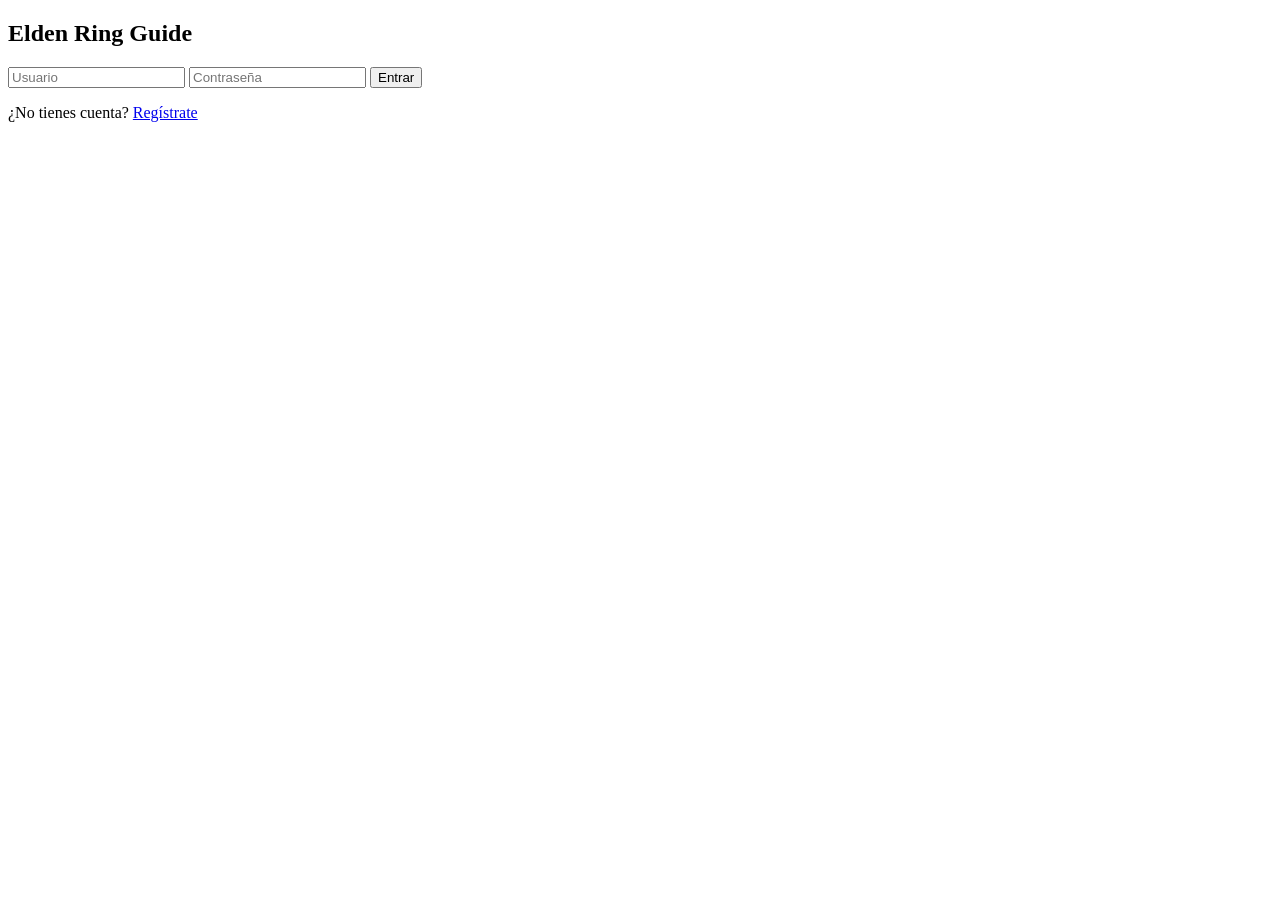
<file: frontend/apps-script/Index.html>
<!DOCTYPE html>
<html>
<head>
  <base target="_top">
  <meta charset="utf-8">
  <?!= include('styles'); ?>
</head>
<body>

  <section id="screen-login" class="screen">
    <h1>Elden Ring Guide</h1>
    <form id="login-form">
      <input type="text" id="login-username" placeholder="Usuario" autocomplete="username" required>
      <input type="password" id="login-password" placeholder="Contraseña" autocomplete="current-password" required>
      <button type="submit">Entrar</button>
    </form>
    <p class="error" id="login-error"></p>
    <p class="switch">¿No tienes cuenta? <a href="#" id="go-to-register">Regístrate</a></p>
  </section>

  <section id="screen-register" class="screen" hidden>
    <h1>Crear cuenta</h1>
    <form id="register-form">
      <input type="text" id="register-username" placeholder="Usuario" autocomplete="username" required>
      <input type="password" id="register-password" placeholder="Contraseña" autocomplete="new-password" required>
      <button type="submit">Registrarse</button>
    </form>
    <p class="error" id="register-error"></p>
    <p class="switch">¿Ya tienes cuenta? <a href="#" id="go-to-login">Inicia sesión</a></p>
  </section>

  <section id="screen-chat" class="screen" hidden>
    <header class="chat-header">
      <h1>Elden Ring Guide</h1>
      <button type="button" id="logout-button" class="secondary">Cerrar sesión</button>
    </header>
    <div id="messages"></div>
    <form id="chat-form">
      <textarea id="chat-input" placeholder="Pregunta algo sobre Elden Ring..." rows="2" required></textarea>
      <button type="submit">Enviar</button>
    </form>
  </section>

  <script>
    const BACKEND_URL = <?!= JSON.stringify(getBackendUrl()) ?>;
  </script>
  <?!= include('script'); ?>
</body>
</html>
</file>
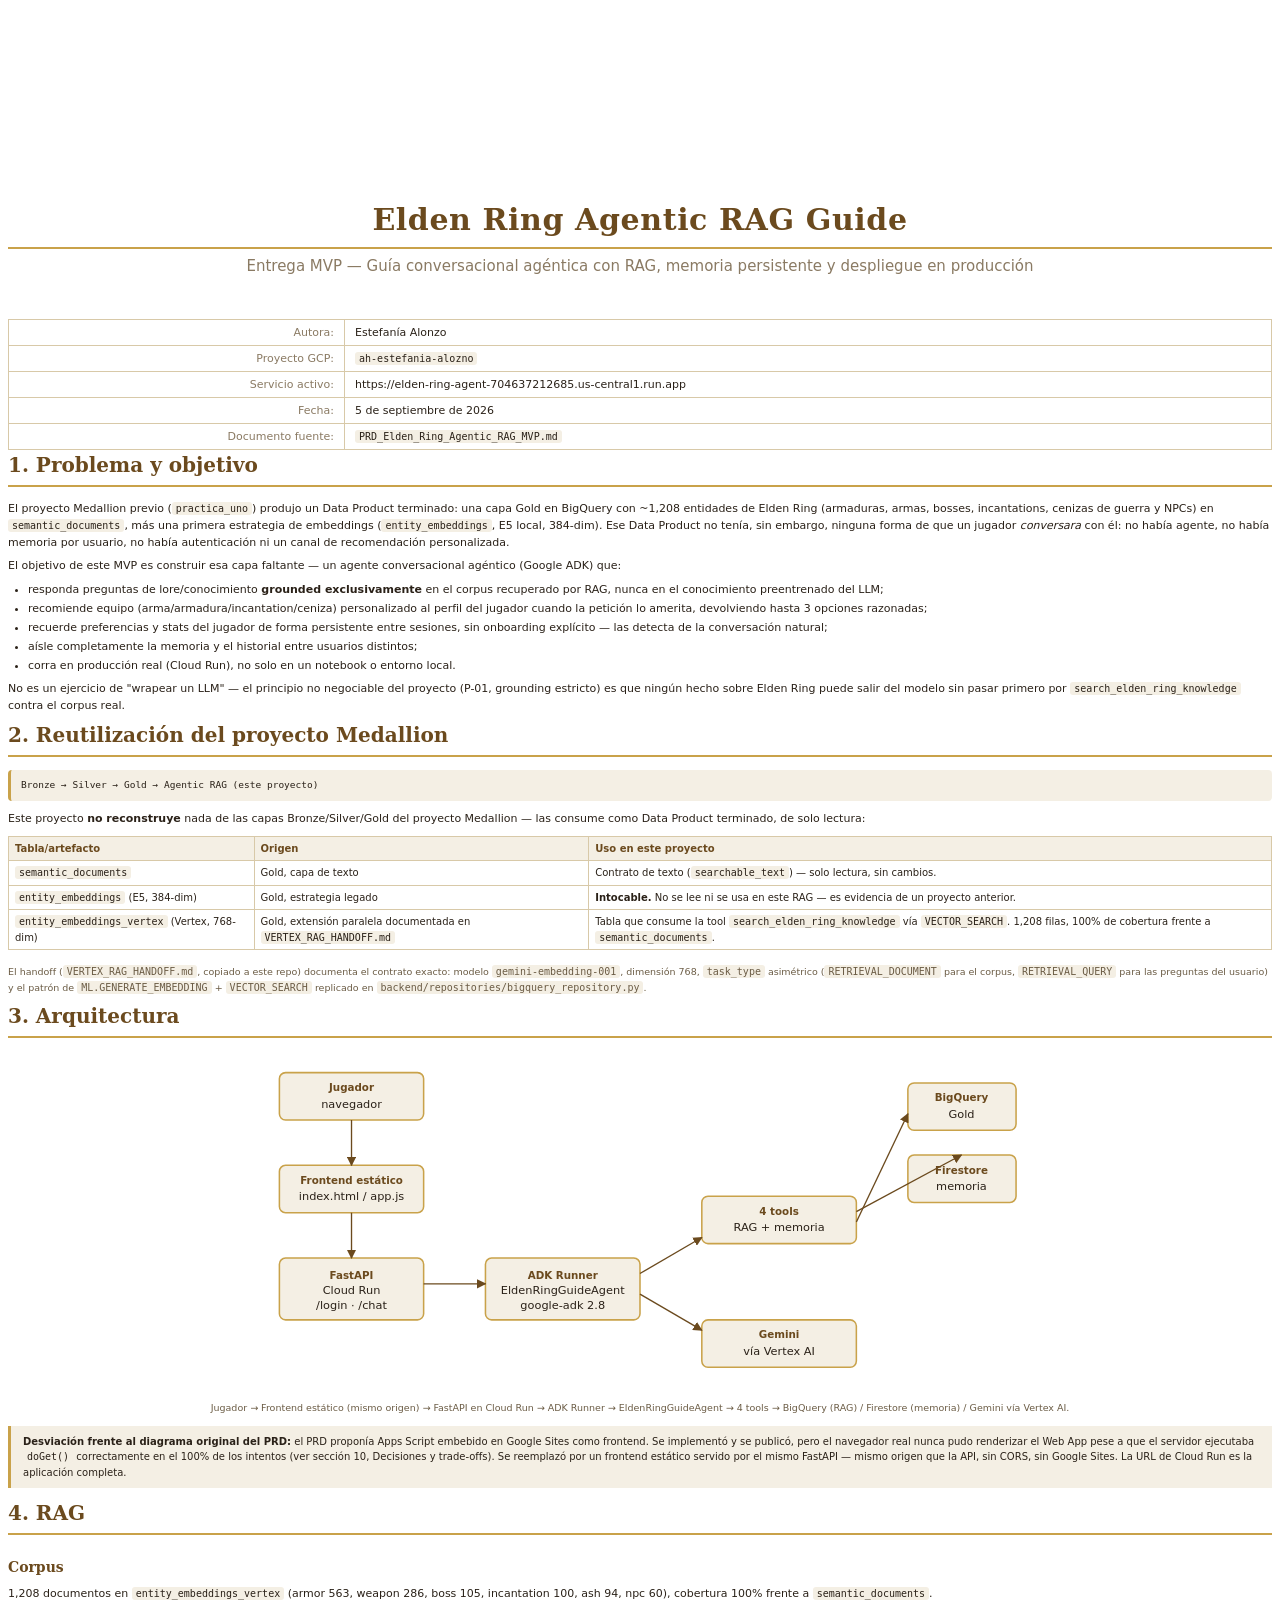
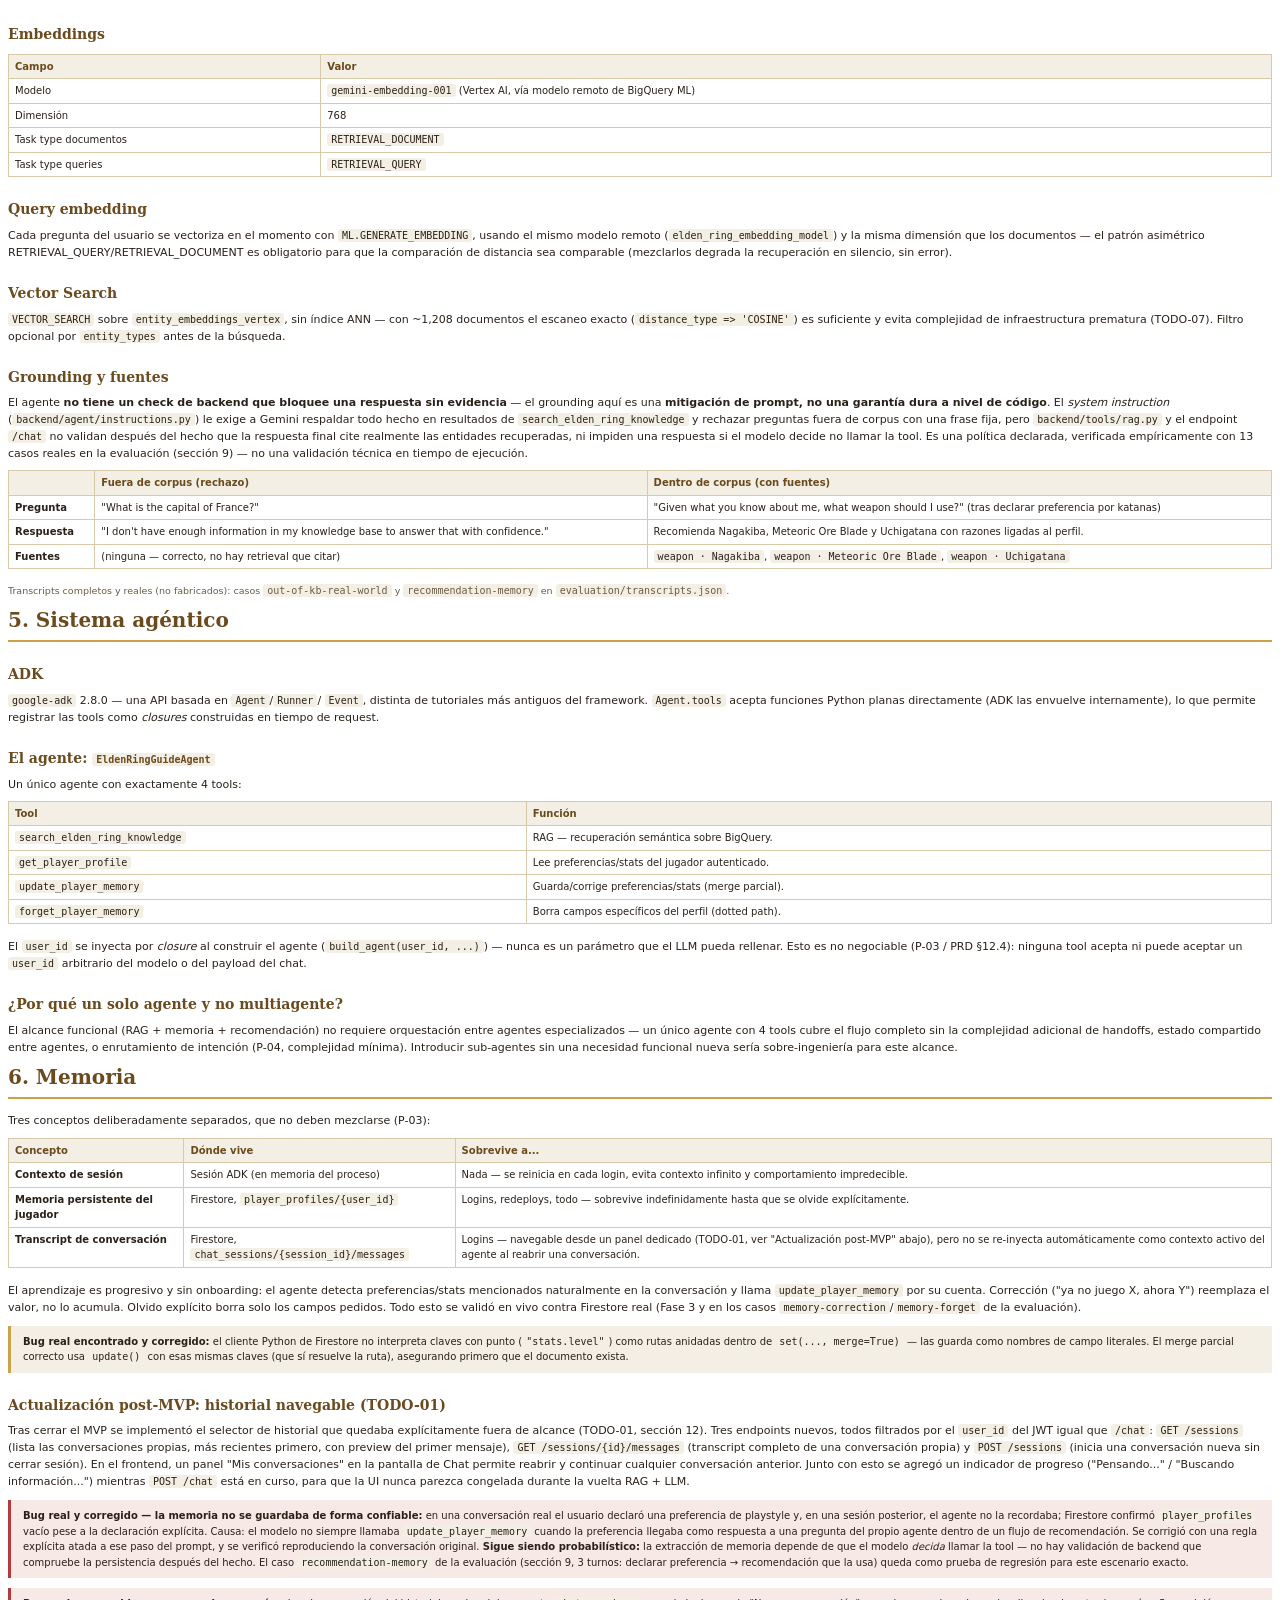
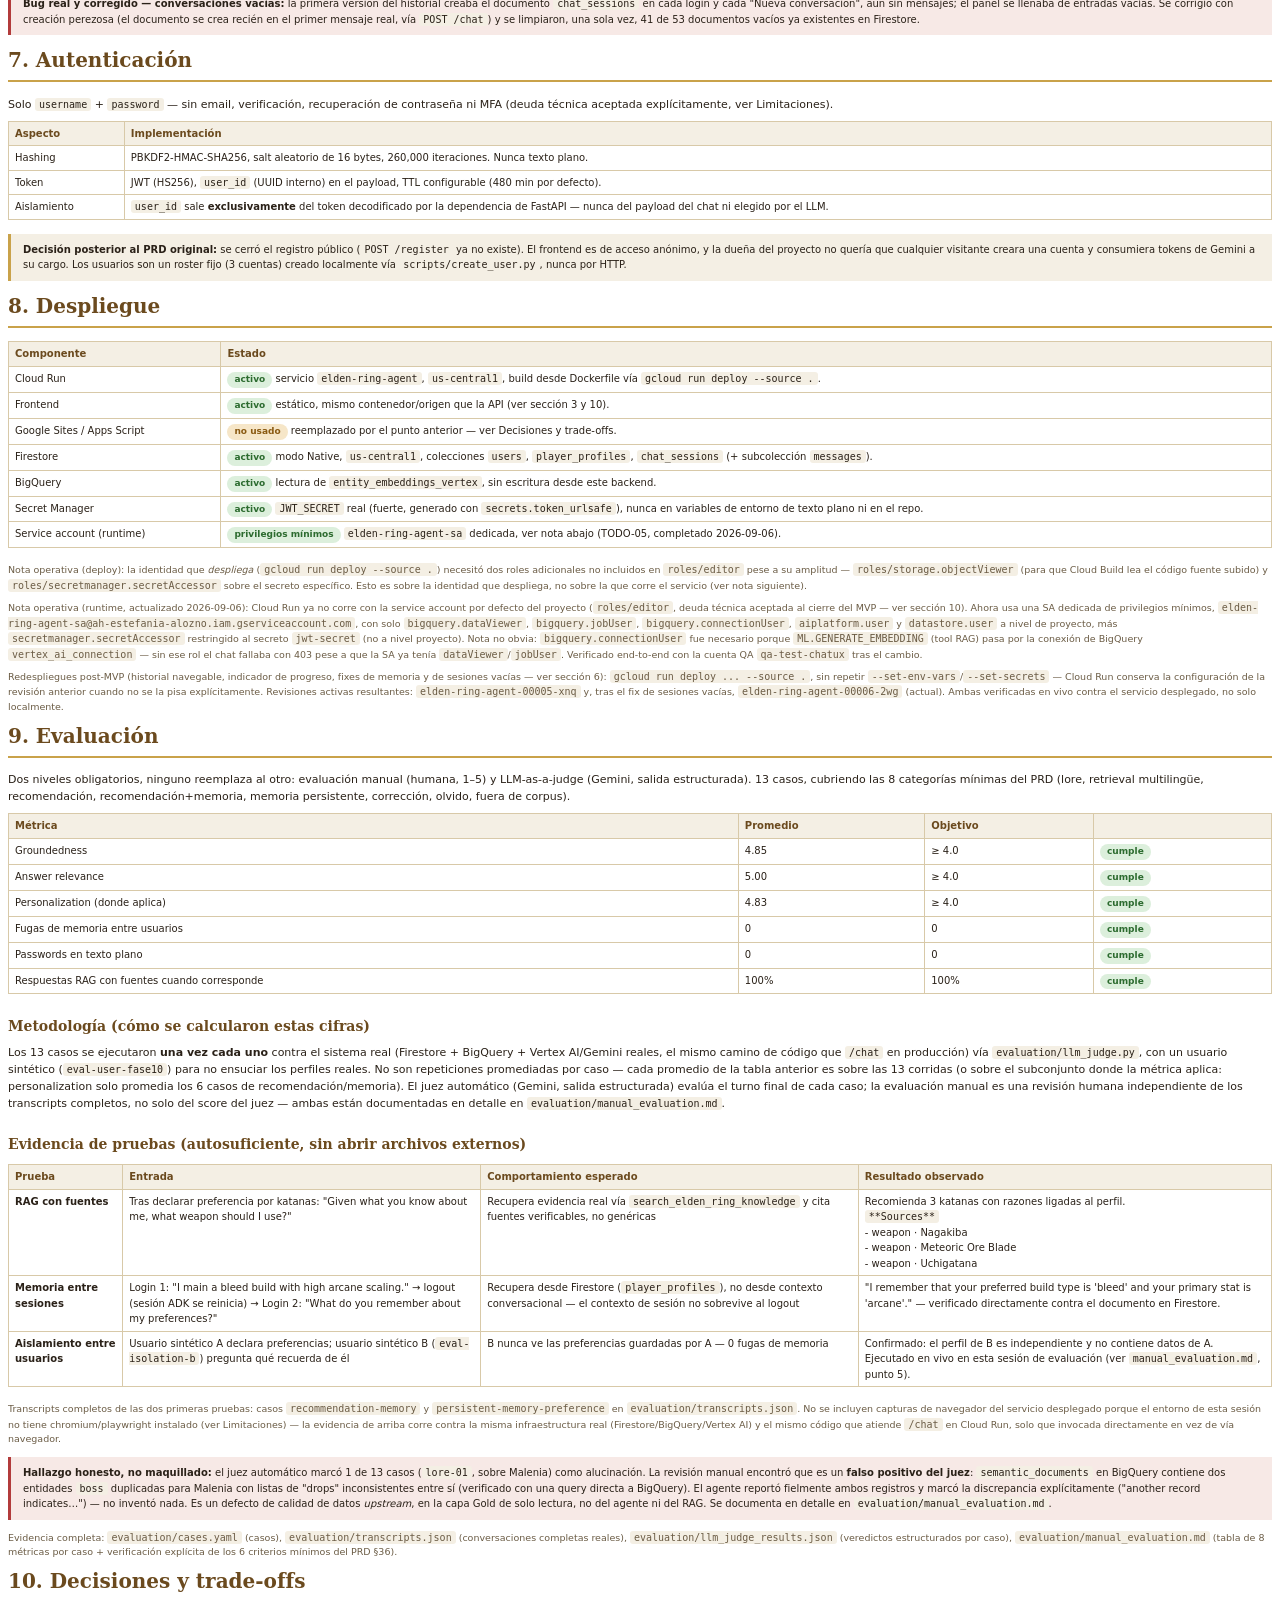
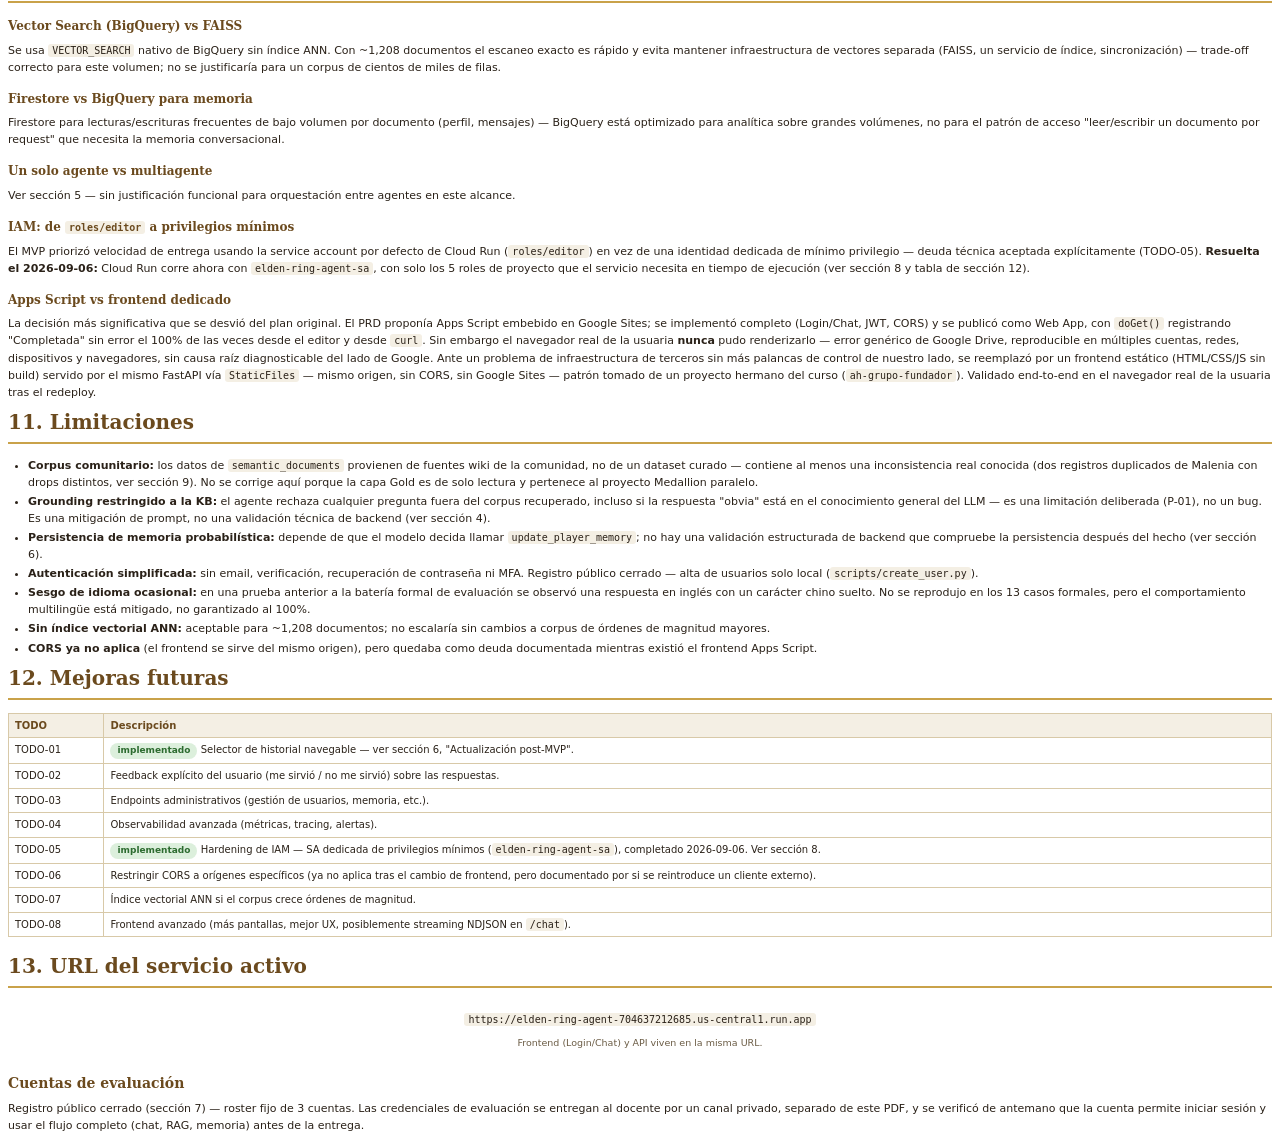
<file: docs/entrega.html>
<!doctype html>
<html lang="es">
<head>
<meta charset="utf-8">
<title>Elden Ring Agentic RAG Guide — Entrega MVP</title>
<style>
  @page {
    size: A4;
    margin: 2.2cm 2cm 2.4cm 2cm;
    @bottom-center { content: counter(page) " / " counter(pages); font-size: 9px; color: #8a7a63; }
  }
  * { box-sizing: border-box; }
  body {
    font-family: 'DejaVu Sans', 'Helvetica Neue', Arial, sans-serif;
    color: #2a2118;
    font-size: 11px;
    line-height: 1.55;
  }
  h1, h2, h3 { font-family: 'DejaVu Serif', Georgia, serif; color: #6b4a1e; }
  .cover {
    text-align: center;
    padding-top: 5cm;
  }
  .cover h1 {
    font-size: 30px;
    margin-bottom: 6px;
    color: #6b4a1e;
    letter-spacing: 0.02em;
  }
  .cover .subtitle { font-size: 15px; color: #8a7a63; margin-bottom: 40px; }
  .cover table {
    margin: 40px auto 0;
    font-size: 11px;
    border-collapse: collapse;
  }
  .cover table td { padding: 4px 10px; text-align: left; }
  .cover table td:first-child { color: #8a7a63; text-align: right; }
  .page-break { page-break-before: always; }
  h1 { font-size: 20px; border-bottom: 2px solid #c9a24a; padding-bottom: 4px; margin-top: 0; }
  h2 { font-size: 14px; color: #6b4a1e; margin-top: 22px; margin-bottom: 6px; }
  h3 { font-size: 12px; color: #6b4a1e; margin-top: 14px; margin-bottom: 4px; }
  p { margin: 6px 0; }
  ul, ol { margin: 6px 0; padding-left: 20px; }
  li { margin: 2px 0; }
  code {
    background: #f4efe4; padding: 1px 4px; border-radius: 3px;
    font-family: 'DejaVu Sans Mono', monospace; font-size: 10px;
  }
  pre {
    background: #f4efe4; padding: 8px 10px; border-radius: 4px;
    font-family: 'DejaVu Sans Mono', monospace; font-size: 9.5px;
    white-space: pre-wrap; border-left: 3px solid #c9a24a;
  }
  table { border-collapse: collapse; width: 100%; margin: 8px 0 14px; font-size: 10px; page-break-inside: avoid; }
  th, td { border: 1px solid #d8c9a8; padding: 4px 6px; text-align: left; vertical-align: top; }
  th { background: #f4efe4; color: #6b4a1e; }
  .badge {
    display: inline-block; padding: 1px 7px; border-radius: 9px;
    font-size: 9px; font-weight: bold;
  }
  .badge-ok { background: #dcefdc; color: #2c6b2f; }
  .badge-warn { background: #f6e6c8; color: #8a5a12; }
  .callout {
    background: #f4efe4; border-left: 3px solid #c9a24a;
    padding: 8px 12px; margin: 10px 0; font-size: 10px;
    page-break-inside: avoid;
  }
  .callout.honest { border-left-color: #b23b3b; background: #f7e9e6; }
  .small { font-size: 9.5px; color: #6b5c45; }
  a { color: #6b4a1e; }
  .diagram-caption { text-align: center; font-size: 9.5px; color: #6b5c45; margin-top: 4px; }
</style>
</head>
<body>

<!-- ============ PORTADA ============ -->
<div class="cover">
  <h1>Elden Ring Agentic RAG Guide</h1>
  <div class="subtitle">Entrega MVP — Guía conversacional agéntica con RAG, memoria persistente y despliegue en producción</div>
  <table>
    <tr><td>Autora:</td><td>Estefanía Alonzo</td></tr>
    <tr><td>Proyecto GCP:</td><td><code>ah-estefania-alozno</code></td></tr>
    <tr><td>Servicio activo:</td><td>https://elden-ring-agent-704637212685.us-central1.run.app</td></tr>
    <tr><td>Fecha:</td><td>5 de septiembre de 2026</td></tr>
    <tr><td>Documento fuente:</td><td><code>PRD_Elden_Ring_Agentic_RAG_MVP.md</code></td></tr>
  </table>
</div>

<!-- ============ 1. PROBLEMA Y OBJETIVO ============ -->
<div class="page-break"></div>
<h1>1. Problema y objetivo</h1>

<p>
El proyecto Medallion previo (<code>practica_uno</code>) produjo un Data Product terminado:
una capa Gold en BigQuery con ~1,208 entidades de Elden Ring (armaduras, armas, bosses,
incantations, cenizas de guerra y NPCs) en <code>semantic_documents</code>, más una primera
estrategia de embeddings (<code>entity_embeddings</code>, E5 local, 384-dim). Ese Data Product
no tenía, sin embargo, ninguna forma de que un jugador <em>conversara</em> con él: no había
agente, no había memoria por usuario, no había autenticación ni un canal de recomendación
personalizada.
</p>

<p>
El objetivo de este MVP es construir esa capa faltante — un agente conversacional agéntico
(Google ADK) que:
</p>
<ul>
  <li>responda preguntas de lore/conocimiento <strong>grounded exclusivamente</strong> en el
    corpus recuperado por RAG, nunca en el conocimiento preentrenado del LLM;</li>
  <li>recomiende equipo (arma/armadura/incantation/ceniza) personalizado al perfil del
    jugador cuando la petición lo amerita, devolviendo hasta 3 opciones razonadas;</li>
  <li>recuerde preferencias y stats del jugador de forma persistente entre sesiones, sin
    onboarding explícito — las detecta de la conversación natural;</li>
  <li>aísle completamente la memoria y el historial entre usuarios distintos;</li>
  <li>corra en producción real (Cloud Run), no solo en un notebook o entorno local.</li>
</ul>

<p>
No es un ejercicio de "wrapear un LLM" — el principio no negociable del proyecto (P-01,
grounding estricto) es que ningún hecho sobre Elden Ring puede salir del modelo sin pasar
primero por <code>search_elden_ring_knowledge</code> contra el corpus real.
</p>

<!-- ============ 2. REUTILIZACIÓN DEL MEDALLION ============ -->
<h1>2. Reutilización del proyecto Medallion</h1>

<pre>Bronze → Silver → Gold → Agentic RAG (este proyecto)</pre>

<p>
Este proyecto <strong>no reconstruye</strong> nada de las capas Bronze/Silver/Gold del
proyecto Medallion — las consume como Data Product terminado, de solo lectura:
</p>

<table>
  <tr><th>Tabla/artefacto</th><th>Origen</th><th>Uso en este proyecto</th></tr>
  <tr><td><code>semantic_documents</code></td><td>Gold, capa de texto</td>
      <td>Contrato de texto (<code>searchable_text</code>) — solo lectura, sin cambios.</td></tr>
  <tr><td><code>entity_embeddings</code> (E5, 384-dim)</td><td>Gold, estrategia legado</td>
      <td><strong>Intocable.</strong> No se lee ni se usa en este RAG — es evidencia de un
          proyecto anterior.</td></tr>
  <tr><td><code>entity_embeddings_vertex</code> (Vertex, 768-dim)</td><td>Gold, extensión
      paralela documentada en <code>VERTEX_RAG_HANDOFF.md</code></td>
      <td>Tabla que consume la tool <code>search_elden_ring_knowledge</code> vía
          <code>VECTOR_SEARCH</code>. 1,208 filas, 100% de cobertura frente a
          <code>semantic_documents</code>.</td></tr>
</table>

<p class="small">
El handoff (<code>VERTEX_RAG_HANDOFF.md</code>, copiado a este repo) documenta el contrato
exacto: modelo <code>gemini-embedding-001</code>, dimensión 768, <code>task_type</code>
asimétrico (<code>RETRIEVAL_DOCUMENT</code> para el corpus, <code>RETRIEVAL_QUERY</code> para
las preguntas del usuario) y el patrón de <code>ML.GENERATE_EMBEDDING</code> +
<code>VECTOR_SEARCH</code> replicado en <code>backend/repositories/bigquery_repository.py</code>.
</p>

<!-- ============ 3. ARQUITECTURA ============ -->
<h1>3. Arquitectura</h1>

<svg viewBox="0 0 760 330" xmlns="http://www.w3.org/2000/svg" style="width:100%; max-height:340px;">
  <defs>
    <marker id="arrow" viewBox="0 0 10 10" refX="9" refY="5" markerWidth="7" markerHeight="7" orient="auto-start-reverse">
      <path d="M 0 0 L 10 5 L 0 10 z" fill="#6b4a1e"/>
    </marker>
  </defs>
  <style>
    .box { fill:#f4efe4; stroke:#c9a24a; stroke-width:1.5; rx:6; }
    .lbl { font-family: 'DejaVu Sans', sans-serif; font-size: 11px; fill:#2a2118; text-anchor:middle; }
    .lbl-title { font-family: 'DejaVu Sans', sans-serif; font-size: 10px; fill:#6b4a1e; font-weight:bold; text-anchor:middle; }
    .edge { stroke:#6b4a1e; stroke-width:1.3; fill:none; marker-end:url(#arrow); }
  </style>

  <rect class="box" x="30" y="20" width="140" height="46"/>
  <text class="lbl-title" x="100" y="38">Jugador</text>
  <text class="lbl" x="100" y="54">navegador</text>

  <rect class="box" x="30" y="110" width="140" height="46"/>
  <text class="lbl-title" x="100" y="128">Frontend estático</text>
  <text class="lbl" x="100" y="144">index.html / app.js</text>

  <rect class="box" x="30" y="200" width="140" height="60"/>
  <text class="lbl-title" x="100" y="220">FastAPI</text>
  <text class="lbl" x="100" y="235">Cloud Run</text>
  <text class="lbl" x="100" y="249">/login · /chat</text>

  <rect class="box" x="230" y="200" width="150" height="60"/>
  <text class="lbl-title" x="305" y="220">ADK Runner</text>
  <text class="lbl" x="305" y="235">EldenRingGuideAgent</text>
  <text class="lbl" x="305" y="249">google-adk 2.8</text>

  <rect class="box" x="440" y="140" width="150" height="46"/>
  <text class="lbl-title" x="515" y="158">4 tools</text>
  <text class="lbl" x="515" y="174">RAG + memoria</text>

  <rect class="box" x="440" y="260" width="150" height="46"/>
  <text class="lbl-title" x="515" y="278">Gemini</text>
  <text class="lbl" x="515" y="294">vía Vertex AI</text>

  <rect class="box" x="640" y="30" width="105" height="46"/>
  <text class="lbl-title" x="692" y="48">BigQuery</text>
  <text class="lbl" x="692" y="64">Gold</text>

  <rect class="box" x="640" y="100" width="105" height="46"/>
  <text class="lbl-title" x="692" y="118">Firestore</text>
  <text class="lbl" x="692" y="134">memoria</text>

  <path class="edge" d="M100,66 L100,110"/>
  <path class="edge" d="M100,156 L100,200"/>
  <path class="edge" d="M170,225 L230,225"/>
  <path class="edge" d="M380,215 L440,180"/>
  <path class="edge" d="M380,235 L440,270"/>
  <path class="edge" d="M590,155 L692,100"/>
  <path class="edge" d="M590,165 L640,60"/>
</svg>
<p class="diagram-caption">
Jugador → Frontend estático (mismo origen) → FastAPI en Cloud Run → ADK Runner →
EldenRingGuideAgent → 4 tools → BigQuery (RAG) / Firestore (memoria) / Gemini vía Vertex AI.
</p>

<div class="callout">
<strong>Desviación frente al diagrama original del PRD:</strong> el PRD proponía Apps Script
embebido en Google Sites como frontend. Se implementó y se publicó, pero el navegador real
nunca pudo renderizar el Web App pese a que el servidor ejecutaba <code>doGet()</code>
correctamente en el 100% de los intentos (ver sección 10, Decisiones y trade-offs). Se
reemplazó por un frontend estático servido por el mismo FastAPI — mismo origen que la API,
sin CORS, sin Google Sites. La URL de Cloud Run es la aplicación completa.
</div>

<!-- ============ 4. RAG ============ -->
<h1>4. RAG</h1>

<h2>Corpus</h2>
<p>
1,208 documentos en <code>entity_embeddings_vertex</code> (armor 563, weapon 286, boss 105,
incantation 100, ash 94, npc 60), cobertura 100% frente a <code>semantic_documents</code>.
</p>

<h2>Embeddings</h2>
<table>
  <tr><th>Campo</th><th>Valor</th></tr>
  <tr><td>Modelo</td><td><code>gemini-embedding-001</code> (Vertex AI, vía modelo remoto de BigQuery ML)</td></tr>
  <tr><td>Dimensión</td><td>768</td></tr>
  <tr><td>Task type documentos</td><td><code>RETRIEVAL_DOCUMENT</code></td></tr>
  <tr><td>Task type queries</td><td><code>RETRIEVAL_QUERY</code></td></tr>
</table>

<h2>Query embedding</h2>
<p>
Cada pregunta del usuario se vectoriza en el momento con
<code>ML.GENERATE_EMBEDDING</code>, usando el mismo modelo remoto
(<code>elden_ring_embedding_model</code>) y la misma dimensión que los documentos — el patrón
asimétrico RETRIEVAL_QUERY/RETRIEVAL_DOCUMENT es obligatorio para que la comparación de
distancia sea comparable (mezclarlos degrada la recuperación en silencio, sin error).
</p>

<h2>Vector Search</h2>
<p>
<code>VECTOR_SEARCH</code> sobre <code>entity_embeddings_vertex</code>, sin índice ANN — con
~1,208 documentos el escaneo exacto (<code>distance_type =&gt; 'COSINE'</code>) es suficiente
y evita complejidad de infraestructura prematura (TODO-07). Filtro opcional por
<code>entity_types</code> antes de la búsqueda.
</p>

<h2>Grounding y fuentes</h2>
<p>
El agente <strong>no tiene un check de backend que bloquee una respuesta sin evidencia</strong>
— el grounding aquí es una <strong>mitigación de prompt, no una garantía dura a nivel de
código</strong>. El <em>system instruction</em> (<code>backend/agent/instructions.py</code>)
le exige a Gemini respaldar todo hecho en resultados de <code>search_elden_ring_knowledge</code>
y rechazar preguntas fuera de corpus con una frase fija, pero <code>backend/tools/rag.py</code>
y el endpoint <code>/chat</code> no validan después del hecho que la respuesta final cite
realmente las entidades recuperadas, ni impiden una respuesta si el modelo decide no llamar la
tool. Es una política declarada, verificada empíricamente con 13 casos reales en la evaluación
(sección 9) — no una validación técnica en tiempo de ejecución.
</p>

<table>
<tr><th></th><th>Fuera de corpus (rechazo)</th><th>Dentro de corpus (con fuentes)</th></tr>
<tr>
  <td><strong>Pregunta</strong></td>
  <td>"What is the capital of France?"</td>
  <td>"Given what you know about me, what weapon should I use?" (tras declarar preferencia
      por katanas)</td>
</tr>
<tr>
  <td><strong>Respuesta</strong></td>
  <td>"I don't have enough information in my knowledge base to answer that with confidence."</td>
  <td>Recomienda Nagakiba, Meteoric Ore Blade y Uchigatana con razones ligadas al perfil.</td>
</tr>
<tr>
  <td><strong>Fuentes</strong></td>
  <td>(ninguna — correcto, no hay retrieval que citar)</td>
  <td><code>weapon · Nagakiba</code>, <code>weapon · Meteoric Ore Blade</code>,
      <code>weapon · Uchigatana</code></td>
</tr>
</table>
<p class="small">
Transcripts completos y reales (no fabricados): casos <code>out-of-kb-real-world</code> y
<code>recommendation-memory</code> en <code>evaluation/transcripts.json</code>.
</p>

<!-- ============ 5. SISTEMA AGÉNTICO ============ -->
<h1>5. Sistema agéntico</h1>

<h2>ADK</h2>
<p>
<code>google-adk</code> 2.8.0 — una API basada en <code>Agent</code>/<code>Runner</code>/
<code>Event</code>, distinta de tutoriales más antiguos del framework. <code>Agent.tools</code>
acepta funciones Python planas directamente (ADK las envuelve internamente), lo que permite
registrar las tools como <em>closures</em> construidas en tiempo de request.
</p>

<h2>El agente: <code>EldenRingGuideAgent</code></h2>
<p>Un único agente con exactamente 4 tools:</p>
<table>
  <tr><th>Tool</th><th>Función</th></tr>
  <tr><td><code>search_elden_ring_knowledge</code></td><td>RAG — recuperación semántica sobre BigQuery.</td></tr>
  <tr><td><code>get_player_profile</code></td><td>Lee preferencias/stats del jugador autenticado.</td></tr>
  <tr><td><code>update_player_memory</code></td><td>Guarda/corrige preferencias/stats (merge parcial).</td></tr>
  <tr><td><code>forget_player_memory</code></td><td>Borra campos específicos del perfil (dotted path).</td></tr>
</table>

<p>
El <code>user_id</code> se inyecta por <em>closure</em> al construir el agente
(<code>build_agent(user_id, ...)</code>) — nunca es un parámetro que el LLM pueda rellenar.
Esto es no negociable (P-03 / PRD §12.4): ninguna tool acepta ni puede aceptar un
<code>user_id</code> arbitrario del modelo o del payload del chat.
</p>

<h2>¿Por qué un solo agente y no multiagente?</h2>
<p>
El alcance funcional (RAG + memoria + recomendación) no requiere orquestación entre agentes
especializados — un único agente con 4 tools cubre el flujo completo sin la complejidad
adicional de handoffs, estado compartido entre agentes, o enrutamiento de intención (P-04,
complejidad mínima). Introducir sub-agentes sin una necesidad funcional nueva sería
sobre-ingeniería para este alcance.
</p>

<!-- ============ 6. MEMORIA ============ -->
<h1>6. Memoria</h1>

<p>Tres conceptos deliberadamente separados, que no deben mezclarse (P-03):</p>

<table>
  <tr><th>Concepto</th><th>Dónde vive</th><th>Sobrevive a...</th></tr>
  <tr><td><strong>Contexto de sesión</strong></td><td>Sesión ADK (en memoria del proceso)</td>
      <td>Nada — se reinicia en cada login, evita contexto infinito y comportamiento
          impredecible.</td></tr>
  <tr><td><strong>Memoria persistente del jugador</strong></td><td>Firestore,
      <code>player_profiles/{user_id}</code></td>
      <td>Logins, redeploys, todo — sobrevive indefinidamente hasta que se olvide
          explícitamente.</td></tr>
  <tr><td><strong>Transcript de conversación</strong></td><td>Firestore,
      <code>chat_sessions/{session_id}/messages</code></td>
      <td>Logins — navegable desde un panel dedicado (TODO-01, ver "Actualización post-MVP"
          abajo), pero no se re-inyecta automáticamente como contexto activo del agente al
          reabrir una conversación.</td></tr>
</table>

<p>
El aprendizaje es progresivo y sin onboarding: el agente detecta preferencias/stats
mencionados naturalmente en la conversación y llama <code>update_player_memory</code> por su
cuenta. Corrección ("ya no juego X, ahora Y") reemplaza el valor, no lo acumula. Olvido
explícito borra solo los campos pedidos. Todo esto se validó en vivo contra Firestore real
(Fase 3 y en los casos <code>memory-correction</code>/<code>memory-forget</code> de la
evaluación).
</p>

<div class="callout">
<strong>Bug real encontrado y corregido:</strong> el cliente Python de Firestore no interpreta
claves con punto (<code>"stats.level"</code>) como rutas anidadas dentro de
<code>set(..., merge=True)</code> — las guarda como nombres de campo literales. El merge
parcial correcto usa <code>update()</code> con esas mismas claves (que sí resuelve la ruta),
asegurando primero que el documento exista.
</div>

<h2>Actualización post-MVP: historial navegable (TODO-01)</h2>
<p>
Tras cerrar el MVP se implementó el selector de historial que quedaba explícitamente fuera de
alcance (TODO-01, sección 12). Tres endpoints nuevos, todos filtrados por el <code>user_id</code>
del JWT igual que <code>/chat</code>: <code>GET /sessions</code> (lista las conversaciones
propias, más recientes primero, con preview del primer mensaje), <code>GET
/sessions/{id}/messages</code> (transcript completo de una conversación propia) y <code>POST
/sessions</code> (inicia una conversación nueva sin cerrar sesión). En el frontend, un panel
"Mis conversaciones" en la pantalla de Chat permite reabrir y continuar cualquier conversación
anterior. Junto con esto se agregó un indicador de progreso ("Pensando..." / "Buscando
información...") mientras <code>POST /chat</code> está en curso, para que la UI nunca parezca
congelada durante la vuelta RAG + LLM.
</p>

<div class="callout honest">
<strong>Bug real y corregido — la memoria no se guardaba de forma confiable:</strong> en una
conversación real el usuario declaró una preferencia de playstyle y, en una sesión posterior,
el agente no la recordaba; Firestore confirmó <code>player_profiles</code> vacío pese a la
declaración explícita. Causa: el modelo no siempre llamaba <code>update_player_memory</code>
cuando la preferencia llegaba como respuesta a una pregunta del propio agente dentro de un
flujo de recomendación. Se corrigió con una regla explícita atada a ese paso del prompt, y se
verificó reproduciendo la conversación original. <strong>Sigue siendo probabilístico:</strong>
la extracción de memoria depende de que el modelo <em>decida</em> llamar la tool — no hay
validación de backend que compruebe la persistencia después del hecho. El caso
<code>recommendation-memory</code> de la evaluación (sección 9, 3 turnos: declarar preferencia
→ recomendación que la usa) queda como prueba de regresión para este escenario exacto.
</div>

<div class="callout honest">
<strong>Bug real y corregido — conversaciones vacías:</strong> la primera versión del historial
creaba el documento <code>chat_sessions</code> en cada login y cada "Nueva conversación", aun
sin mensajes; el panel se llenaba de entradas vacías. Se corrigió con creación perezosa (el
documento se crea recién en el primer mensaje real, vía <code>POST /chat</code>) y se
limpiaron, una sola vez, 41 de 53 documentos vacíos ya existentes en Firestore.
</div>

<!-- ============ 7. AUTENTICACIÓN ============ -->
<h1>7. Autenticación</h1>

<p>
Solo <code>username</code> + <code>password</code> — sin email, verificación, recuperación de
contraseña ni MFA (deuda técnica aceptada explícitamente, ver Limitaciones).
</p>

<table>
  <tr><th>Aspecto</th><th>Implementación</th></tr>
  <tr><td>Hashing</td><td>PBKDF2-HMAC-SHA256, salt aleatorio de 16 bytes, 260,000 iteraciones. Nunca texto plano.</td></tr>
  <tr><td>Token</td><td>JWT (HS256), <code>user_id</code> (UUID interno) en el payload, TTL configurable (480 min por defecto).</td></tr>
  <tr><td>Aislamiento</td><td><code>user_id</code> sale <strong>exclusivamente</strong> del token decodificado por la dependencia de FastAPI — nunca del payload del chat ni elegido por el LLM.</td></tr>
</table>

<div class="callout">
<strong>Decisión posterior al PRD original:</strong> se cerró el registro público
(<code>POST /register</code> ya no existe). El frontend es de acceso anónimo, y la dueña del
proyecto no quería que cualquier visitante creara una cuenta y consumiera tokens de Gemini a
su cargo. Los usuarios son un roster fijo (3 cuentas) creado localmente vía
<code>scripts/create_user.py</code>, nunca por HTTP.
</div>

<!-- ============ 8. DESPLIEGUE ============ -->
<h1>8. Despliegue</h1>

<table>
  <tr><th>Componente</th><th>Estado</th></tr>
  <tr><td>Cloud Run</td><td><span class="badge badge-ok">activo</span>
      servicio <code>elden-ring-agent</code>, <code>us-central1</code>, build desde
      Dockerfile vía <code>gcloud run deploy --source .</code>.</td></tr>
  <tr><td>Frontend</td><td><span class="badge badge-ok">activo</span>
      estático, mismo contenedor/origen que la API (ver sección 3 y 10).</td></tr>
  <tr><td>Google Sites / Apps Script</td><td><span class="badge badge-warn">no usado</span>
      reemplazado por el punto anterior — ver Decisiones y trade-offs.</td></tr>
  <tr><td>Firestore</td><td><span class="badge badge-ok">activo</span>
      modo Native, <code>us-central1</code>, colecciones <code>users</code>,
      <code>player_profiles</code>, <code>chat_sessions</code> (+ subcolección
      <code>messages</code>).</td></tr>
  <tr><td>BigQuery</td><td><span class="badge badge-ok">activo</span>
      lectura de <code>entity_embeddings_vertex</code>, sin escritura desde este backend.</td></tr>
  <tr><td>Secret Manager</td><td><span class="badge badge-ok">activo</span>
      <code>JWT_SECRET</code> real (fuerte, generado con <code>secrets.token_urlsafe</code>),
      nunca en variables de entorno de texto plano ni en el repo.</td></tr>
  <tr><td>Service account (runtime)</td><td><span class="badge badge-ok">privilegios mínimos</span>
      <code>elden-ring-agent-sa</code> dedicada, ver nota abajo (TODO-05, completado 2026-09-06).</td></tr>
</table>

<p class="small">
Nota operativa (deploy): la identidad que <em>despliega</em> (<code>gcloud run deploy --source
.</code>) necesitó dos roles adicionales no incluidos en <code>roles/editor</code> pese a su
amplitud — <code>roles/storage.objectViewer</code> (para que Cloud Build lea el código fuente
subido) y <code>roles/secretmanager.secretAccessor</code> sobre el secreto específico. Esto es
sobre la identidad que despliega, no sobre la que corre el servicio (ver nota siguiente).
</p>

<p class="small">
Nota operativa (runtime, actualizado 2026-09-06): Cloud Run ya no corre con la service account
por defecto del proyecto (<code>roles/editor</code>, deuda técnica aceptada al cierre del MVP —
ver sección 10). Ahora usa una SA dedicada de privilegios mínimos,
<code>elden-ring-agent-sa@ah-estefania-alozno.iam.gserviceaccount.com</code>, con solo
<code>bigquery.dataViewer</code>, <code>bigquery.jobUser</code>,
<code>bigquery.connectionUser</code>, <code>aiplatform.user</code> y <code>datastore.user</code>
a nivel de proyecto, más <code>secretmanager.secretAccessor</code> restringido al secreto
<code>jwt-secret</code> (no a nivel proyecto). Nota no obvia: <code>bigquery.connectionUser</code>
fue necesario porque <code>ML.GENERATE_EMBEDDING</code> (tool RAG) pasa por la conexión de
BigQuery <code>vertex_ai_connection</code> — sin ese rol el chat fallaba con 403 pese a que la
SA ya tenía <code>dataViewer</code>/<code>jobUser</code>. Verificado end-to-end con la cuenta QA
<code>qa-test-chatux</code> tras el cambio.
</p>

<p class="small">
Redespliegues post-MVP (historial navegable, indicador de progreso, fixes de memoria y de
sesiones vacías — ver sección 6): <code>gcloud run deploy ... --source .</code>, sin repetir
<code>--set-env-vars</code>/<code>--set-secrets</code> — Cloud Run conserva la configuración de
la revisión anterior cuando no se la pisa explícitamente. Revisiones activas resultantes:
<code>elden-ring-agent-00005-xnq</code> y, tras el fix de sesiones vacías,
<code>elden-ring-agent-00006-2wg</code> (actual). Ambas verificadas en vivo contra el servicio
desplegado, no solo localmente.
</p>

<!-- ============ 9. EVALUACIÓN ============ -->
<h1>9. Evaluación</h1>

<p>
Dos niveles obligatorios, ninguno reemplaza al otro: evaluación manual (humana, 1–5) y
LLM-as-a-judge (Gemini, salida estructurada). 13 casos, cubriendo las 8 categorías mínimas del
PRD (lore, retrieval multilingüe, recomendación, recomendación+memoria, memoria persistente,
corrección, olvido, fuera de corpus).
</p>

<table>
  <tr><th>Métrica</th><th>Promedio</th><th>Objetivo</th><th></th></tr>
  <tr><td>Groundedness</td><td>4.85</td><td>≥ 4.0</td><td><span class="badge badge-ok">cumple</span></td></tr>
  <tr><td>Answer relevance</td><td>5.00</td><td>≥ 4.0</td><td><span class="badge badge-ok">cumple</span></td></tr>
  <tr><td>Personalization (donde aplica)</td><td>4.83</td><td>≥ 4.0</td><td><span class="badge badge-ok">cumple</span></td></tr>
  <tr><td>Fugas de memoria entre usuarios</td><td>0</td><td>0</td><td><span class="badge badge-ok">cumple</span></td></tr>
  <tr><td>Passwords en texto plano</td><td>0</td><td>0</td><td><span class="badge badge-ok">cumple</span></td></tr>
  <tr><td>Respuestas RAG con fuentes cuando corresponde</td><td>100%</td><td>100%</td><td><span class="badge badge-ok">cumple</span></td></tr>
</table>

<h2>Metodología (cómo se calcularon estas cifras)</h2>
<p>
Los 13 casos se ejecutaron <strong>una vez cada uno</strong> contra el sistema real (Firestore +
BigQuery + Vertex AI/Gemini reales, el mismo camino de código que <code>/chat</code> en
producción) vía <code>evaluation/llm_judge.py</code>, con un usuario sintético
(<code>eval-user-fase10</code>) para no ensuciar los perfiles reales. No son repeticiones
promediadas por caso — cada promedio de la tabla anterior es sobre las 13 corridas (o sobre el
subconjunto donde la métrica aplica: personalization solo promedia los 6 casos de
recomendación/memoria). El juez automático (Gemini, salida estructurada) evalúa el turno final
de cada caso; la evaluación manual es una revisión humana independiente de los transcripts
completos, no solo del score del juez — ambas están documentadas en detalle en
<code>evaluation/manual_evaluation.md</code>.
</p>

<h2>Evidencia de pruebas (autosuficiente, sin abrir archivos externos)</h2>
<table>
<tr><th>Prueba</th><th>Entrada</th><th>Comportamiento esperado</th><th>Resultado observado</th></tr>
<tr>
  <td><strong>RAG con fuentes</strong></td>
  <td>Tras declarar preferencia por katanas: "Given what you know about me, what weapon
      should I use?"</td>
  <td>Recupera evidencia real vía <code>search_elden_ring_knowledge</code> y cita fuentes
      verificables, no genéricas</td>
  <td>Recomienda 3 katanas con razones ligadas al perfil.<br>
      <code>**Sources**</code><br>- weapon · Nagakiba<br>- weapon · Meteoric Ore Blade<br>
      - weapon · Uchigatana</td>
</tr>
<tr>
  <td><strong>Memoria entre sesiones</strong></td>
  <td>Login 1: "I main a bleed build with high arcane scaling." → logout (sesión ADK se
      reinicia) → Login 2: "What do you remember about my preferences?"</td>
  <td>Recupera desde Firestore (<code>player_profiles</code>), no desde contexto conversacional
      — el contexto de sesión no sobrevive al logout</td>
  <td>"I remember that your preferred build type is 'bleed' and your primary stat is
      'arcane'." — verificado directamente contra el documento en Firestore.</td>
</tr>
<tr>
  <td><strong>Aislamiento entre usuarios</strong></td>
  <td>Usuario sintético A declara preferencias; usuario sintético B
      (<code>eval-isolation-b</code>) pregunta qué recuerda de él</td>
  <td>B nunca ve las preferencias guardadas por A — 0 fugas de memoria</td>
  <td>Confirmado: el perfil de B es independiente y no contiene datos de A. Ejecutado en vivo
      en esta sesión de evaluación (ver <code>manual_evaluation.md</code>, punto 5).</td>
</tr>
</table>
<p class="small">
Transcripts completos de las dos primeras pruebas: casos <code>recommendation-memory</code> y
<code>persistent-memory-preference</code> en <code>evaluation/transcripts.json</code>. No se
incluyen capturas de navegador del servicio desplegado porque el entorno de esta sesión no
tiene chromium/playwright instalado (ver Limitaciones) — la evidencia de arriba corre contra la
misma infraestructura real (Firestore/BigQuery/Vertex AI) y el mismo código que atiende
<code>/chat</code> en Cloud Run, solo que invocada directamente en vez de vía navegador.
</p>

<div class="callout honest">
<strong>Hallazgo honesto, no maquillado:</strong> el juez automático marcó 1 de 13 casos
(<code>lore-01</code>, sobre Malenia) como alucinación. La revisión manual encontró que es un
<strong>falso positivo del juez</strong>: <code>semantic_documents</code> en BigQuery contiene
dos entidades <code>boss</code> duplicadas para Malenia con listas de "drops" inconsistentes
entre sí (verificado con una query directa a BigQuery). El agente reportó fielmente ambos
registros y marcó la discrepancia explícitamente ("another record indicates…") — no inventó
nada. Es un defecto de calidad de datos <em>upstream</em>, en la capa Gold de solo lectura, no
del agente ni del RAG. Se documenta en detalle en
<code>evaluation/manual_evaluation.md</code>.
</div>

<p class="small">
Evidencia completa: <code>evaluation/cases.yaml</code> (casos),
<code>evaluation/transcripts.json</code> (conversaciones completas reales),
<code>evaluation/llm_judge_results.json</code> (veredictos estructurados por caso),
<code>evaluation/manual_evaluation.md</code> (tabla de 8 métricas por caso + verificación
explícita de los 6 criterios mínimos del PRD §36).
</p>

<!-- ============ 10. DECISIONES Y TRADE-OFFS ============ -->
<h1>10. Decisiones y trade-offs</h1>

<h3>Vector Search (BigQuery) vs FAISS</h3>
<p>
Se usa <code>VECTOR_SEARCH</code> nativo de BigQuery sin índice ANN. Con ~1,208 documentos el
escaneo exacto es rápido y evita mantener infraestructura de vectores separada (FAISS, un
servicio de índice, sincronización) — trade-off correcto para este volumen; no se justificaría
para un corpus de cientos de miles de filas.
</p>

<h3>Firestore vs BigQuery para memoria</h3>
<p>
Firestore para lecturas/escrituras frecuentes de bajo volumen por documento (perfil, mensajes)
— BigQuery está optimizado para analítica sobre grandes volúmenes, no para el patrón de
acceso "leer/escribir un documento por request" que necesita la memoria conversacional.
</p>

<h3>Un solo agente vs multiagente</h3>
<p>Ver sección 5 — sin justificación funcional para orquestación entre agentes en este alcance.</p>

<h3>IAM: de <code>roles/editor</code> a privilegios mínimos</h3>
<p>
El MVP priorizó velocidad de entrega usando la service account por defecto de Cloud Run
(<code>roles/editor</code>) en vez de una identidad dedicada de mínimo privilegio — deuda
técnica aceptada explícitamente (TODO-05). <strong>Resuelta el 2026-09-06:</strong> Cloud Run
corre ahora con <code>elden-ring-agent-sa</code>, con solo los 5 roles de proyecto que el
servicio necesita en tiempo de ejecución (ver sección 8 y tabla de sección 12).
</p>

<h3>Apps Script vs frontend dedicado</h3>
<p>
La decisión más significativa que se desvió del plan original. El PRD proponía Apps Script
embebido en Google Sites; se implementó completo (Login/Chat, JWT, CORS) y se publicó como Web
App, con <code>doGet()</code> registrando "Completada" sin error el 100% de las veces desde el
editor y desde <code>curl</code>. Sin embargo el navegador real de la usuaria
<strong>nunca</strong> pudo renderizarlo — error genérico de Google Drive, reproducible en
múltiples cuentas, redes, dispositivos y navegadores, sin causa raíz diagnosticable del lado de
Google. Ante un problema de infraestructura de terceros sin más palancas de control de nuestro
lado, se reemplazó por un frontend estático (HTML/CSS/JS sin build) servido por el mismo
FastAPI vía <code>StaticFiles</code> — mismo origen, sin CORS, sin Google Sites — patrón tomado
de un proyecto hermano del curso (<code>ah-grupo-fundador</code>). Validado end-to-end en el
navegador real de la usuaria tras el redeploy.
</p>

<!-- ============ 11. LIMITACIONES ============ -->
<h1>11. Limitaciones</h1>
<ul>
  <li><strong>Corpus comunitario:</strong> los datos de <code>semantic_documents</code>
    provienen de fuentes wiki de la comunidad, no de un dataset curado — contiene al menos una
    inconsistencia real conocida (dos registros duplicados de Malenia con drops distintos,
    ver sección 9). No se corrige aquí porque la capa Gold es de solo lectura y pertenece al
    proyecto Medallion paralelo.</li>
  <li><strong>Grounding restringido a la KB:</strong> el agente rechaza cualquier pregunta
    fuera del corpus recuperado, incluso si la respuesta "obvia" está en el conocimiento
    general del LLM — es una limitación deliberada (P-01), no un bug. Es una mitigación de
    prompt, no una validación técnica de backend (ver sección 4).</li>
  <li><strong>Persistencia de memoria probabilística:</strong> depende de que el modelo decida
    llamar <code>update_player_memory</code>; no hay una validación estructurada de backend que
    compruebe la persistencia después del hecho (ver sección 6).</li>
  <li><strong>Autenticación simplificada:</strong> sin email, verificación, recuperación de
    contraseña ni MFA. Registro público cerrado — alta de usuarios solo local
    (<code>scripts/create_user.py</code>).</li>
  <li><strong>Sesgo de idioma ocasional:</strong> en una prueba anterior a la batería formal de
    evaluación se observó una respuesta en inglés con un carácter chino suelto. No se
    reprodujo en los 13 casos formales, pero el comportamiento multilingüe está mitigado, no
    garantizado al 100%.</li>
  <li><strong>Sin índice vectorial ANN:</strong> aceptable para ~1,208 documentos; no
    escalaría sin cambios a corpus de órdenes de magnitud mayores.</li>
  <li><strong>CORS ya no aplica</strong> (el frontend se sirve del mismo origen), pero
    quedaba como deuda documentada mientras existió el frontend Apps Script.</li>
</ul>

<!-- ============ 12. MEJORAS FUTURAS ============ -->
<h1>12. Mejoras futuras</h1>
<table>
  <tr><th>TODO</th><th>Descripción</th></tr>
  <tr><td>TODO-01</td><td><span class="badge badge-ok">implementado</span> Selector de historial navegable — ver sección 6, "Actualización post-MVP".</td></tr>
  <tr><td>TODO-02</td><td>Feedback explícito del usuario (me sirvió / no me sirvió) sobre las respuestas.</td></tr>
  <tr><td>TODO-03</td><td>Endpoints administrativos (gestión de usuarios, memoria, etc.).</td></tr>
  <tr><td>TODO-04</td><td>Observabilidad avanzada (métricas, tracing, alertas).</td></tr>
  <tr><td>TODO-05</td><td><span class="badge badge-ok">implementado</span> Hardening de IAM —
      SA dedicada de privilegios mínimos (<code>elden-ring-agent-sa</code>), completado
      2026-09-06. Ver sección 8.</td></tr>
  <tr><td>TODO-06</td><td>Restringir CORS a orígenes específicos (ya no aplica tras el cambio de frontend, pero documentado por si se reintroduce un cliente externo).</td></tr>
  <tr><td>TODO-07</td><td>Índice vectorial ANN si el corpus crece órdenes de magnitud.</td></tr>
  <tr><td>TODO-08</td><td>Frontend avanzado (más pantallas, mejor UX, posiblemente streaming NDJSON en <code>/chat</code>).</td></tr>
</table>

<!-- ============ 13. URL ============ -->
<h1>13. URL del servicio activo</h1>
<p style="font-size:14px; text-align:center; margin-top:20px;">
  <code>https://elden-ring-agent-704637212685.us-central1.run.app</code>
</p>
<p class="small" style="text-align:center;">
  Frontend (Login/Chat) y API viven en la misma URL.
</p>

<h2>Cuentas de evaluación</h2>
<p>
Registro público cerrado (sección 7) — roster fijo de 3 cuentas. Las credenciales de
evaluación se entregan al docente por un canal privado, separado de este PDF, y se verificó de
antemano que la cuenta permite iniciar sesión y usar el flujo completo (chat, RAG, memoria)
antes de la entrega.
</p>

</body>
</html>
</file>
